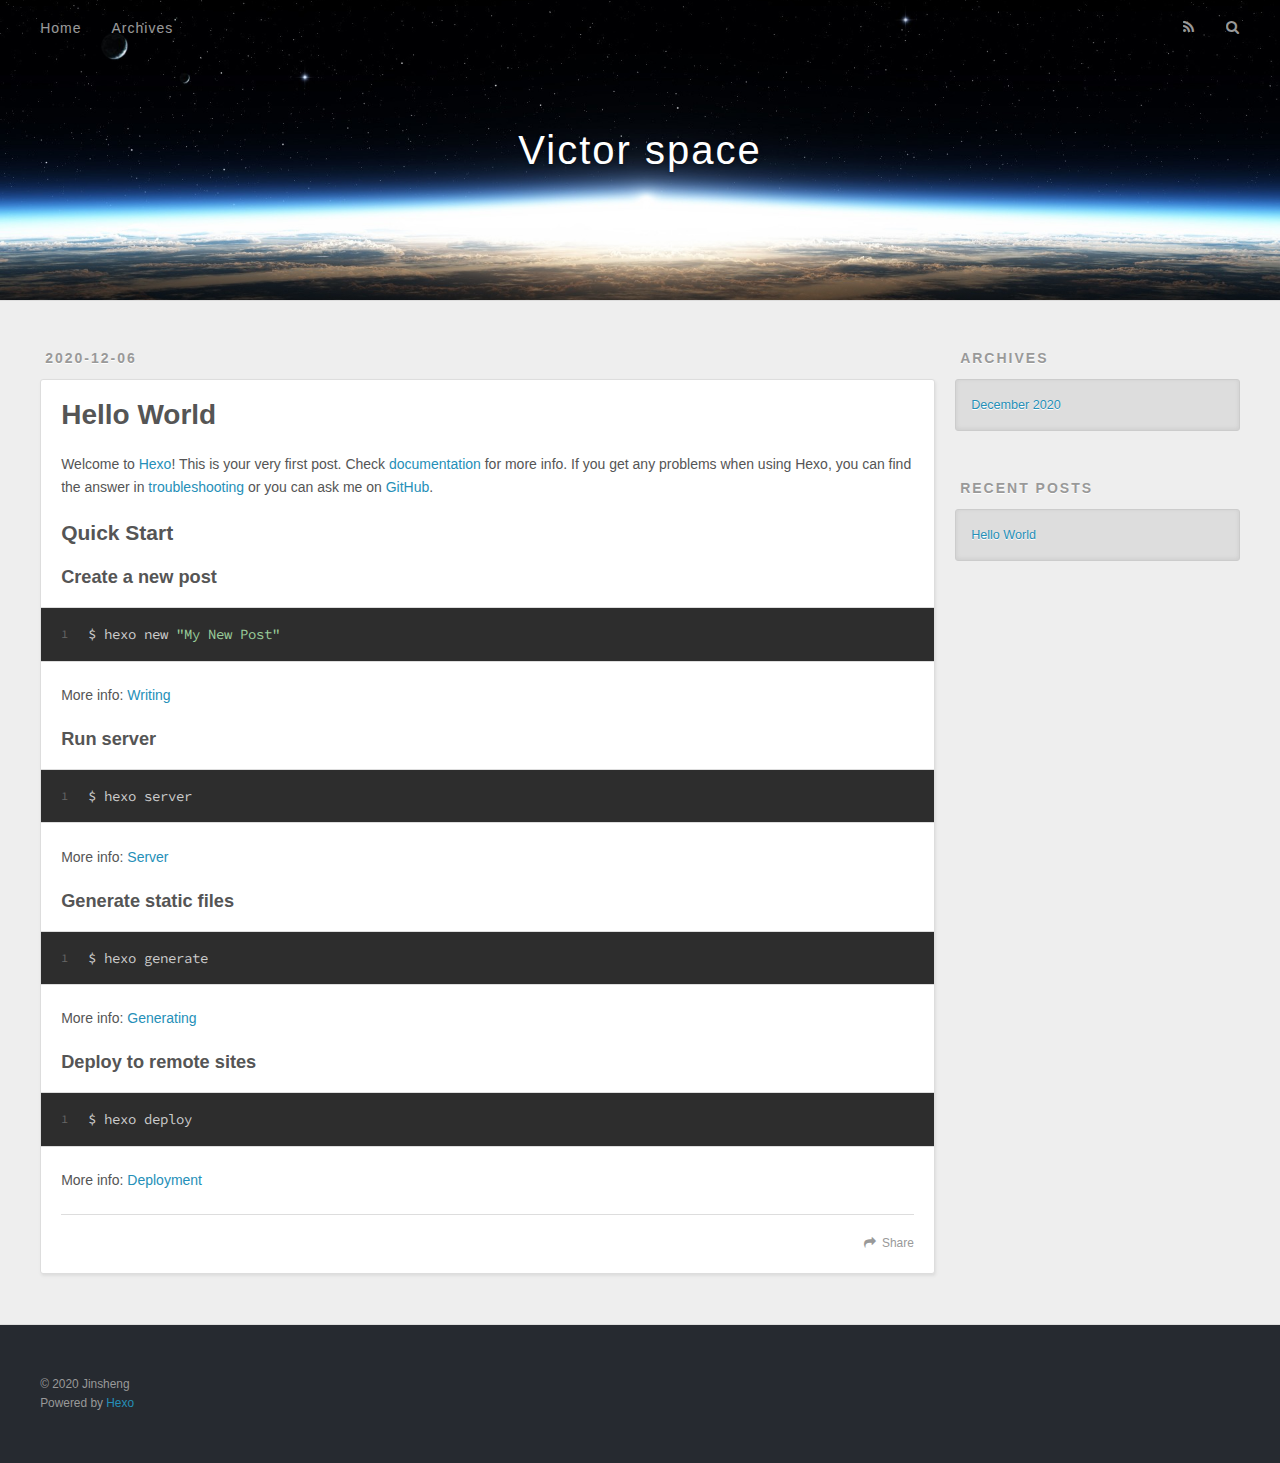
<file: 2020/12/06/hello-world/index.html>
<!DOCTYPE html>
<html>
<head>
  <meta charset="utf-8">
  

  
  <title>Hello World | Victor space</title>
  <meta name="viewport" content="width=device-width, initial-scale=1, maximum-scale=1">
  <meta name="description" content="Welcome to Hexo! This is your very first post. Check documentation for more info. If you get any problems when using Hexo, you can find the answer in troubleshooting or you can ask me on GitHub. Quick">
<meta property="og:type" content="article">
<meta property="og:title" content="Hello World">
<meta property="og:url" content="http://example.com/2020/12/06/hello-world/index.html">
<meta property="og:site_name" content="Victor space">
<meta property="og:description" content="Welcome to Hexo! This is your very first post. Check documentation for more info. If you get any problems when using Hexo, you can find the answer in troubleshooting or you can ask me on GitHub. Quick">
<meta property="og:locale" content="en_US">
<meta property="article:published_time" content="2020-12-06T18:29:59.895Z">
<meta property="article:modified_time" content="2020-12-06T18:29:59.895Z">
<meta property="article:author" content="Jinsheng">
<meta name="twitter:card" content="summary">
  
    <link rel="alternate" href="/atom.xml" title="Victor space" type="application/atom+xml">
  
  
    <link rel="icon" href="/favicon.png">
  
  
    <link href="//fonts.googleapis.com/css?family=Source+Code+Pro" rel="stylesheet" type="text/css">
  
  
<link rel="stylesheet" href="/css/style.css">

<meta name="generator" content="Hexo 5.2.0"></head>

<body>
  <div id="container">
    <div id="wrap">
      <header id="header">
  <div id="banner"></div>
  <div id="header-outer" class="outer">
    <div id="header-title" class="inner">
      <h1 id="logo-wrap">
        <a href="/" id="logo">Victor space</a>
      </h1>
      
    </div>
    <div id="header-inner" class="inner">
      <nav id="main-nav">
        <a id="main-nav-toggle" class="nav-icon"></a>
        
          <a class="main-nav-link" href="/">Home</a>
        
          <a class="main-nav-link" href="/archives">Archives</a>
        
      </nav>
      <nav id="sub-nav">
        
          <a id="nav-rss-link" class="nav-icon" href="/atom.xml" title="RSS Feed"></a>
        
        <a id="nav-search-btn" class="nav-icon" title="Search"></a>
      </nav>
      <div id="search-form-wrap">
        <form action="//google.com/search" method="get" accept-charset="UTF-8" class="search-form"><input type="search" name="q" class="search-form-input" placeholder="Search"><button type="submit" class="search-form-submit">&#xF002;</button><input type="hidden" name="sitesearch" value="http://example.com"></form>
      </div>
    </div>
  </div>
</header>
      <div class="outer">
        <section id="main"><article id="post-hello-world" class="article article-type-post" itemscope itemprop="blogPost">
  <div class="article-meta">
    <a href="/2020/12/06/hello-world/" class="article-date">
  <time datetime="2020-12-06T18:29:59.895Z" itemprop="datePublished">2020-12-06</time>
</a>
    
  </div>
  <div class="article-inner">
    
    
      <header class="article-header">
        
  
    <h1 class="article-title" itemprop="name">
      Hello World
    </h1>
  

      </header>
    
    <div class="article-entry" itemprop="articleBody">
      
        <p>Welcome to <a target="_blank" rel="noopener" href="https://hexo.io/">Hexo</a>! This is your very first post. Check <a target="_blank" rel="noopener" href="https://hexo.io/docs/">documentation</a> for more info. If you get any problems when using Hexo, you can find the answer in <a target="_blank" rel="noopener" href="https://hexo.io/docs/troubleshooting.html">troubleshooting</a> or you can ask me on <a target="_blank" rel="noopener" href="https://github.com/hexojs/hexo/issues">GitHub</a>.</p>
<h2 id="Quick-Start"><a href="#Quick-Start" class="headerlink" title="Quick Start"></a>Quick Start</h2><h3 id="Create-a-new-post"><a href="#Create-a-new-post" class="headerlink" title="Create a new post"></a>Create a new post</h3><figure class="highlight bash"><table><tr><td class="gutter"><pre><span class="line">1</span><br></pre></td><td class="code"><pre><span class="line">$ hexo new <span class="string">&quot;My New Post&quot;</span></span><br></pre></td></tr></table></figure>

<p>More info: <a target="_blank" rel="noopener" href="https://hexo.io/docs/writing.html">Writing</a></p>
<h3 id="Run-server"><a href="#Run-server" class="headerlink" title="Run server"></a>Run server</h3><figure class="highlight bash"><table><tr><td class="gutter"><pre><span class="line">1</span><br></pre></td><td class="code"><pre><span class="line">$ hexo server</span><br></pre></td></tr></table></figure>

<p>More info: <a target="_blank" rel="noopener" href="https://hexo.io/docs/server.html">Server</a></p>
<h3 id="Generate-static-files"><a href="#Generate-static-files" class="headerlink" title="Generate static files"></a>Generate static files</h3><figure class="highlight bash"><table><tr><td class="gutter"><pre><span class="line">1</span><br></pre></td><td class="code"><pre><span class="line">$ hexo generate</span><br></pre></td></tr></table></figure>

<p>More info: <a target="_blank" rel="noopener" href="https://hexo.io/docs/generating.html">Generating</a></p>
<h3 id="Deploy-to-remote-sites"><a href="#Deploy-to-remote-sites" class="headerlink" title="Deploy to remote sites"></a>Deploy to remote sites</h3><figure class="highlight bash"><table><tr><td class="gutter"><pre><span class="line">1</span><br></pre></td><td class="code"><pre><span class="line">$ hexo deploy</span><br></pre></td></tr></table></figure>

<p>More info: <a target="_blank" rel="noopener" href="https://hexo.io/docs/one-command-deployment.html">Deployment</a></p>

      
    </div>
    <footer class="article-footer">
      <a data-url="http://example.com/2020/12/06/hello-world/" data-id="ckidifi7n00009fwng91p1mle" class="article-share-link">Share</a>
      
      
    </footer>
  </div>
  
    
  
</article>

</section>
        
          <aside id="sidebar">
  
    

  
    

  
    
  
    
  <div class="widget-wrap">
    <h3 class="widget-title">Archives</h3>
    <div class="widget">
      <ul class="archive-list"><li class="archive-list-item"><a class="archive-list-link" href="/archives/2020/12/">December 2020</a></li></ul>
    </div>
  </div>


  
    
  <div class="widget-wrap">
    <h3 class="widget-title">Recent Posts</h3>
    <div class="widget">
      <ul>
        
          <li>
            <a href="/2020/12/06/hello-world/">Hello World</a>
          </li>
        
      </ul>
    </div>
  </div>

  
</aside>
        
      </div>
      <footer id="footer">
  
  <div class="outer">
    <div id="footer-info" class="inner">
      &copy; 2020 Jinsheng<br>
      Powered by <a href="http://hexo.io/" target="_blank">Hexo</a>
    </div>
  </div>
</footer>
    </div>
    <nav id="mobile-nav">
  
    <a href="/" class="mobile-nav-link">Home</a>
  
    <a href="/archives" class="mobile-nav-link">Archives</a>
  
</nav>
    

<script src="//ajax.googleapis.com/ajax/libs/jquery/2.0.3/jquery.min.js"></script>


  
<link rel="stylesheet" href="/fancybox/jquery.fancybox.css">

  
<script src="/fancybox/jquery.fancybox.pack.js"></script>




<script src="/js/script.js"></script>




  </div>
</body>
</html>
</file>
<file: css/style.css>
body {
  width: 100%;
}
body:before,
body:after {
  content: "";
  display: table;
}
body:after {
  clear: both;
}
html,
body,
div,
span,
applet,
object,
iframe,
h1,
h2,
h3,
h4,
h5,
h6,
p,
blockquote,
pre,
a,
abbr,
acronym,
address,
big,
cite,
code,
del,
dfn,
em,
img,
ins,
kbd,
q,
s,
samp,
small,
strike,
strong,
sub,
sup,
tt,
var,
dl,
dt,
dd,
ol,
ul,
li,
fieldset,
form,
label,
legend,
table,
caption,
tbody,
tfoot,
thead,
tr,
th,
td {
  margin: 0;
  padding: 0;
  border: 0;
  outline: 0;
  font-weight: inherit;
  font-style: inherit;
  font-family: inherit;
  font-size: 100%;
  vertical-align: baseline;
}
body {
  line-height: 1;
  color: #000;
  background: #fff;
}
ol,
ul {
  list-style: none;
}
table {
  border-collapse: separate;
  border-spacing: 0;
  vertical-align: middle;
}
caption,
th,
td {
  text-align: left;
  font-weight: normal;
  vertical-align: middle;
}
a img {
  border: none;
}
input,
button {
  margin: 0;
  padding: 0;
}
input::-moz-focus-inner,
button::-moz-focus-inner {
  border: 0;
  padding: 0;
}
@font-face {
  font-family: FontAwesome;
  font-style: normal;
  font-weight: normal;
  src: url("fonts/fontawesome-webfont.eot?v=#4.0.3");
  src: url("fonts/fontawesome-webfont.eot?#iefix&v=#4.0.3") format("embedded-opentype"), url("fonts/fontawesome-webfont.woff?v=#4.0.3") format("woff"), url("fonts/fontawesome-webfont.ttf?v=#4.0.3") format("truetype"), url("fonts/fontawesome-webfont.svg#fontawesomeregular?v=#4.0.3") format("svg");
}
html,
body,
#container {
  height: 100%;
}
body {
  background: #eee;
  font: 14px -apple-system, BlinkMacSystemFont, "Segoe UI", "Roboto", "Oxygen", "Ubuntu", "Cantarell", "Fira Sans", "Droid Sans", "Helvetica Neue", sans-serif;
  -webkit-text-size-adjust: 100%;
}
.outer {
  max-width: 1220px;
  margin: 0 auto;
  padding: 0 20px;
}
.outer:before,
.outer:after {
  content: "";
  display: table;
}
.outer:after {
  clear: both;
}
.inner {
  display: inline;
  float: left;
  width: 98.33333333333333%;
  margin: 0 0.833333333333333%;
}
.left,
.alignleft {
  float: left;
}
.right,
.alignright {
  float: right;
}
.clear {
  clear: both;
}
#container {
  position: relative;
}
.mobile-nav-on {
  overflow: hidden;
}
#wrap {
  height: 100%;
  width: 100%;
  position: absolute;
  top: 0;
  left: 0;
  -webkit-transition: 0.2s ease-out;
  -moz-transition: 0.2s ease-out;
  -ms-transition: 0.2s ease-out;
  transition: 0.2s ease-out;
  z-index: 1;
  background: #eee;
}
.mobile-nav-on #wrap {
  left: 280px;
}
@media screen and (min-width: 768px) {
  #main {
    display: inline;
    float: left;
    width: 73.33333333333333%;
    margin: 0 0.833333333333333%;
  }
}
.article-date,
.article-category-link,
.archive-year,
.widget-title {
  text-decoration: none;
  text-transform: uppercase;
  letter-spacing: 2px;
  color: #999;
  margin-bottom: 1em;
  margin-left: 5px;
  line-height: 1em;
  text-shadow: 0 1px #fff;
  font-weight: bold;
}
.article-inner,
.archive-article-inner {
  background: #fff;
  -webkit-box-shadow: 1px 2px 3px #ddd;
  box-shadow: 1px 2px 3px #ddd;
  border: 1px solid #ddd;
  border-radius: 3px;
}
.article-entry h1,
.widget h1 {
  font-size: 2em;
}
.article-entry h2,
.widget h2 {
  font-size: 1.5em;
}
.article-entry h3,
.widget h3 {
  font-size: 1.3em;
}
.article-entry h4,
.widget h4 {
  font-size: 1.2em;
}
.article-entry h5,
.widget h5 {
  font-size: 1em;
}
.article-entry h6,
.widget h6 {
  font-size: 1em;
  color: #999;
}
.article-entry hr,
.widget hr {
  border: 1px dashed #ddd;
}
.article-entry strong,
.widget strong {
  font-weight: bold;
}
.article-entry em,
.widget em,
.article-entry cite,
.widget cite {
  font-style: italic;
}
.article-entry sup,
.widget sup,
.article-entry sub,
.widget sub {
  font-size: 0.75em;
  line-height: 0;
  position: relative;
  vertical-align: baseline;
}
.article-entry sup,
.widget sup {
  top: -0.5em;
}
.article-entry sub,
.widget sub {
  bottom: -0.2em;
}
.article-entry small,
.widget small {
  font-size: 0.85em;
}
.article-entry acronym,
.widget acronym,
.article-entry abbr,
.widget abbr {
  border-bottom: 1px dotted;
}
.article-entry ul,
.widget ul,
.article-entry ol,
.widget ol,
.article-entry dl,
.widget dl {
  margin: 0 20px;
  line-height: 1.6em;
}
.article-entry ul ul,
.widget ul ul,
.article-entry ol ul,
.widget ol ul,
.article-entry ul ol,
.widget ul ol,
.article-entry ol ol,
.widget ol ol {
  margin-top: 0;
  margin-bottom: 0;
}
.article-entry ul,
.widget ul {
  list-style: disc;
}
.article-entry ol,
.widget ol {
  list-style: decimal;
}
.article-entry dt,
.widget dt {
  font-weight: bold;
}
#header {
  height: 300px;
  position: relative;
  border-bottom: 1px solid #ddd;
}
#header:before,
#header:after {
  content: "";
  position: absolute;
  left: 0;
  right: 0;
  height: 40px;
}
#header:before {
  top: 0;
  background: -webkit-linear-gradient(rgba(0,0,0,0.2), transparent);
  background: -moz-linear-gradient(rgba(0,0,0,0.2), transparent);
  background: -ms-linear-gradient(rgba(0,0,0,0.2), transparent);
  background: linear-gradient(rgba(0,0,0,0.2), transparent);
}
#header:after {
  bottom: 0;
  background: -webkit-linear-gradient(transparent, rgba(0,0,0,0.2));
  background: -moz-linear-gradient(transparent, rgba(0,0,0,0.2));
  background: -ms-linear-gradient(transparent, rgba(0,0,0,0.2));
  background: linear-gradient(transparent, rgba(0,0,0,0.2));
}
#header-outer {
  height: 100%;
  position: relative;
}
#header-inner {
  position: relative;
  overflow: hidden;
}
#banner {
  position: absolute;
  top: 0;
  left: 0;
  width: 100%;
  height: 100%;
  background: url("images/banner.jpg") center #000;
  -webkit-background-size: cover;
  -moz-background-size: cover;
  background-size: cover;
  z-index: -1;
}
#header-title {
  text-align: center;
  height: 40px;
  position: absolute;
  top: 50%;
  left: 0;
  margin-top: -20px;
}
#logo,
#subtitle {
  text-decoration: none;
  color: #fff;
  font-weight: 300;
  text-shadow: 0 1px 4px rgba(0,0,0,0.3);
}
#logo {
  font-size: 40px;
  line-height: 40px;
  letter-spacing: 2px;
}
#subtitle {
  font-size: 16px;
  line-height: 16px;
  letter-spacing: 1px;
}
#subtitle-wrap {
  margin-top: 16px;
}
#main-nav {
  float: left;
  margin-left: -15px;
}
.nav-icon,
.main-nav-link {
  float: left;
  color: #fff;
  opacity: 0.6;
  text-decoration: none;
  text-shadow: 0 1px rgba(0,0,0,0.2);
  -webkit-transition: opacity 0.2s;
  -moz-transition: opacity 0.2s;
  -ms-transition: opacity 0.2s;
  transition: opacity 0.2s;
  display: block;
  padding: 20px 15px;
}
.nav-icon:hover,
.main-nav-link:hover {
  opacity: 1;
}
.nav-icon {
  font-family: FontAwesome;
  text-align: center;
  font-size: 14px;
  width: 14px;
  height: 14px;
  padding: 20px 15px;
  position: relative;
  cursor: pointer;
}
.main-nav-link {
  font-weight: 300;
  letter-spacing: 1px;
}
@media screen and (max-width: 479px) {
  .main-nav-link {
    display: none;
  }
}
#main-nav-toggle {
  display: none;
}
#main-nav-toggle:before {
  content: "\f0c9";
}
@media screen and (max-width: 479px) {
  #main-nav-toggle {
    display: block;
  }
}
#sub-nav {
  float: right;
  margin-right: -15px;
}
#nav-rss-link:before {
  content: "\f09e";
}
#nav-search-btn:before {
  content: "\f002";
}
#search-form-wrap {
  position: absolute;
  top: 15px;
  width: 150px;
  height: 30px;
  right: -150px;
  opacity: 0;
  -webkit-transition: 0.2s ease-out;
  -moz-transition: 0.2s ease-out;
  -ms-transition: 0.2s ease-out;
  transition: 0.2s ease-out;
}
#search-form-wrap.on {
  opacity: 1;
  right: 0;
}
@media screen and (max-width: 479px) {
  #search-form-wrap {
    width: 100%;
    right: -100%;
  }
}
.search-form {
  position: absolute;
  top: 0;
  left: 0;
  right: 0;
  background: #fff;
  padding: 5px 15px;
  border-radius: 15px;
  -webkit-box-shadow: 0 0 10px rgba(0,0,0,0.3);
  box-shadow: 0 0 10px rgba(0,0,0,0.3);
}
.search-form-input {
  border: none;
  background: none;
  color: #555;
  width: 100%;
  font: 13px -apple-system, BlinkMacSystemFont, "Segoe UI", "Roboto", "Oxygen", "Ubuntu", "Cantarell", "Fira Sans", "Droid Sans", "Helvetica Neue", sans-serif;
  outline: none;
}
.search-form-input::-webkit-search-results-decoration,
.search-form-input::-webkit-search-cancel-button {
  -webkit-appearance: none;
}
.search-form-submit {
  position: absolute;
  top: 50%;
  right: 10px;
  margin-top: -7px;
  font: 13px FontAwesome;
  border: none;
  background: none;
  color: #bbb;
  cursor: pointer;
}
.search-form-submit:hover,
.search-form-submit:focus {
  color: #777;
}
.article {
  margin: 50px 0;
}
.article-inner {
  overflow: hidden;
}
.article-meta:before,
.article-meta:after {
  content: "";
  display: table;
}
.article-meta:after {
  clear: both;
}
.article-date {
  float: left;
}
.article-category {
  float: left;
  line-height: 1em;
  color: #ccc;
  text-shadow: 0 1px #fff;
  margin-left: 8px;
}
.article-category:before {
  content: "\2022";
}
.article-category-link {
  margin: 0 12px 1em;
}
.article-header {
  padding: 20px 20px 0;
}
.article-title {
  text-decoration: none;
  font-size: 2em;
  font-weight: bold;
  color: #555;
  line-height: 1.1em;
  -webkit-transition: color 0.2s;
  -moz-transition: color 0.2s;
  -ms-transition: color 0.2s;
  transition: color 0.2s;
}
a.article-title:hover {
  color: #258fb8;
}
.article-entry {
  color: #555;
  padding: 0 20px;
}
.article-entry:before,
.article-entry:after {
  content: "";
  display: table;
}
.article-entry:after {
  clear: both;
}
.article-entry p,
.article-entry table {
  line-height: 1.6em;
  margin: 1.6em 0;
}
.article-entry h1,
.article-entry h2,
.article-entry h3,
.article-entry h4,
.article-entry h5,
.article-entry h6 {
  font-weight: bold;
}
.article-entry h1,
.article-entry h2,
.article-entry h3,
.article-entry h4,
.article-entry h5,
.article-entry h6 {
  line-height: 1.1em;
  margin: 1.1em 0;
}
.article-entry a {
  color: #258fb8;
  text-decoration: none;
}
.article-entry a:hover {
  text-decoration: underline;
}
.article-entry ul,
.article-entry ol,
.article-entry dl {
  margin-top: 1.6em;
  margin-bottom: 1.6em;
}
.article-entry img,
.article-entry video {
  max-width: 100%;
  height: auto;
  display: block;
  margin: auto;
}
.article-entry iframe {
  border: none;
}
.article-entry table {
  width: 100%;
  border-collapse: collapse;
  border-spacing: 0;
}
.article-entry th {
  font-weight: bold;
  border-bottom: 3px solid #ddd;
  padding-bottom: 0.5em;
}
.article-entry td {
  border-bottom: 1px solid #ddd;
  padding: 10px 0;
}
.article-entry blockquote {
  font-family: Georgia, "Times New Roman", serif;
  font-size: 1.4em;
  margin: 1.6em 20px;
  text-align: center;
}
.article-entry blockquote footer {
  font-size: 14px;
  margin: 1.6em 0;
  font-family: -apple-system, BlinkMacSystemFont, "Segoe UI", "Roboto", "Oxygen", "Ubuntu", "Cantarell", "Fira Sans", "Droid Sans", "Helvetica Neue", sans-serif;
}
.article-entry blockquote footer cite:before {
  content: "—";
  padding: 0 0.5em;
}
.article-entry .pullquote {
  text-align: left;
  width: 45%;
  margin: 0;
}
.article-entry .pullquote.left {
  margin-left: 0.5em;
  margin-right: 1em;
}
.article-entry .pullquote.right {
  margin-right: 0.5em;
  margin-left: 1em;
}
.article-entry .caption {
  color: #999;
  display: block;
  font-size: 0.9em;
  margin-top: 0.5em;
  position: relative;
  text-align: center;
}
.article-entry .video-container {
  position: relative;
  padding-top: 56.25%;
  height: 0;
  overflow: hidden;
}
.article-entry .video-container iframe,
.article-entry .video-container object,
.article-entry .video-container embed {
  position: absolute;
  top: 0;
  left: 0;
  width: 100%;
  height: 100%;
  margin-top: 0;
}
.article-more-link a {
  display: inline-block;
  line-height: 1em;
  padding: 6px 15px;
  border-radius: 15px;
  background: #eee;
  color: #999;
  text-shadow: 0 1px #fff;
  text-decoration: none;
}
.article-more-link a:hover {
  background: #258fb8;
  color: #fff;
  text-decoration: none;
  text-shadow: 0 1px #1e7293;
}
.article-footer {
  font-size: 0.85em;
  line-height: 1.6em;
  border-top: 1px solid #ddd;
  padding-top: 1.6em;
  margin: 0 20px 20px;
}
.article-footer:before,
.article-footer:after {
  content: "";
  display: table;
}
.article-footer:after {
  clear: both;
}
.article-footer a {
  color: #999;
  text-decoration: none;
}
.article-footer a:hover {
  color: #555;
}
.article-tag-list-item {
  float: left;
  margin-right: 10px;
}
.article-tag-list-link:before {
  content: "#";
}
.article-comment-link {
  float: right;
}
.article-comment-link:before {
  content: "\f075";
  font-family: FontAwesome;
  padding-right: 8px;
}
.article-share-link {
  cursor: pointer;
  float: right;
  margin-left: 20px;
}
.article-share-link:before {
  content: "\f064";
  font-family: FontAwesome;
  padding-right: 6px;
}
#article-nav {
  position: relative;
}
#article-nav:before,
#article-nav:after {
  content: "";
  display: table;
}
#article-nav:after {
  clear: both;
}
@media screen and (min-width: 768px) {
  #article-nav {
    margin: 50px 0;
  }
  #article-nav:before {
    width: 8px;
    height: 8px;
    position: absolute;
    top: 50%;
    left: 50%;
    margin-top: -4px;
    margin-left: -4px;
    content: "";
    border-radius: 50%;
    background: #ddd;
    -webkit-box-shadow: 0 1px 2px #fff;
    box-shadow: 0 1px 2px #fff;
  }
}
.article-nav-link-wrap {
  text-decoration: none;
  text-shadow: 0 1px #fff;
  color: #999;
  -webkit-box-sizing: border-box;
  -moz-box-sizing: border-box;
  box-sizing: border-box;
  margin-top: 50px;
  text-align: center;
  display: block;
}
.article-nav-link-wrap:hover {
  color: #555;
}
@media screen and (min-width: 768px) {
  .article-nav-link-wrap {
    width: 50%;
    margin-top: 0;
  }
}
@media screen and (min-width: 768px) {
  #article-nav-newer {
    float: left;
    text-align: right;
    padding-right: 20px;
  }
}
@media screen and (min-width: 768px) {
  #article-nav-older {
    float: right;
    text-align: left;
    padding-left: 20px;
  }
}
.article-nav-caption {
  text-transform: uppercase;
  letter-spacing: 2px;
  color: #ddd;
  line-height: 1em;
  font-weight: bold;
}
#article-nav-newer .article-nav-caption {
  margin-right: -2px;
}
.article-nav-title {
  font-size: 0.85em;
  line-height: 1.6em;
  margin-top: 0.5em;
}
.article-share-box {
  position: absolute;
  display: none;
  background: #fff;
  -webkit-box-shadow: 1px 2px 10px rgba(0,0,0,0.2);
  box-shadow: 1px 2px 10px rgba(0,0,0,0.2);
  border-radius: 3px;
  margin-left: -145px;
  overflow: hidden;
  z-index: 1;
}
.article-share-box.on {
  display: block;
}
.article-share-input {
  width: 100%;
  background: none;
  -webkit-box-sizing: border-box;
  -moz-box-sizing: border-box;
  box-sizing: border-box;
  font: 14px -apple-system, BlinkMacSystemFont, "Segoe UI", "Roboto", "Oxygen", "Ubuntu", "Cantarell", "Fira Sans", "Droid Sans", "Helvetica Neue", sans-serif;
  padding: 0 15px;
  color: #555;
  outline: none;
  border: 1px solid #ddd;
  border-radius: 3px 3px 0 0;
  height: 36px;
  line-height: 36px;
}
.article-share-links {
  background: #eee;
}
.article-share-links:before,
.article-share-links:after {
  content: "";
  display: table;
}
.article-share-links:after {
  clear: both;
}
.article-share-twitter,
.article-share-facebook,
.article-share-pinterest,
.article-share-google {
  width: 50px;
  height: 36px;
  display: block;
  float: left;
  position: relative;
  color: #999;
  text-shadow: 0 1px #fff;
}
.article-share-twitter:before,
.article-share-facebook:before,
.article-share-pinterest:before,
.article-share-google:before {
  font-size: 20px;
  font-family: FontAwesome;
  width: 20px;
  height: 20px;
  position: absolute;
  top: 50%;
  left: 50%;
  margin-top: -10px;
  margin-left: -10px;
  text-align: center;
}
.article-share-twitter:hover,
.article-share-facebook:hover,
.article-share-pinterest:hover,
.article-share-google:hover {
  color: #fff;
}
.article-share-twitter:before {
  content: "\f099";
}
.article-share-twitter:hover {
  background: #00aced;
  text-shadow: 0 1px #008abe;
}
.article-share-facebook:before {
  content: "\f09a";
}
.article-share-facebook:hover {
  background: #3b5998;
  text-shadow: 0 1px #2f477a;
}
.article-share-pinterest:before {
  content: "\f0d2";
}
.article-share-pinterest:hover {
  background: #cb2027;
  text-shadow: 0 1px #a21a1f;
}
.article-share-google:before {
  content: "\f0d5";
}
.article-share-google:hover {
  background: #dd4b39;
  text-shadow: 0 1px #be3221;
}
.article-gallery {
  background: #000;
  position: relative;
}
.article-gallery-photos {
  position: relative;
  overflow: hidden;
}
.article-gallery-img {
  display: none;
  max-width: 100%;
}
.article-gallery-img:first-child {
  display: block;
}
.article-gallery-img.loaded {
  position: absolute;
  display: block;
}
.article-gallery-img img {
  display: block;
  max-width: 100%;
  margin: 0 auto;
}
#comments {
  background: #fff;
  -webkit-box-shadow: 1px 2px 3px #ddd;
  box-shadow: 1px 2px 3px #ddd;
  padding: 20px;
  border: 1px solid #ddd;
  border-radius: 3px;
  margin: 50px 0;
}
#comments a {
  color: #258fb8;
}
.archives-wrap {
  margin: 50px 0;
}
.archives:before,
.archives:after {
  content: "";
  display: table;
}
.archives:after {
  clear: both;
}
.archive-year-wrap {
  margin-bottom: 1em;
}
.archives {
  -webkit-column-gap: 10px;
  -moz-column-gap: 10px;
  column-gap: 10px;
}
@media screen and (min-width: 480px) and (max-width: 767px) {
  .archives {
    -webkit-column-count: 2;
    -moz-column-count: 2;
    column-count: 2;
  }
}
@media screen and (min-width: 768px) {
  .archives {
    -webkit-column-count: 3;
    -moz-column-count: 3;
    column-count: 3;
  }
}
.archive-article {
  -webkit-column-break-inside: avoid;
  page-break-inside: avoid;
  overflow: hidden;
  break-inside: avoid-column;
}
.archive-article-inner {
  padding: 10px;
  margin-bottom: 15px;
}
.archive-article-title {
  text-decoration: none;
  font-weight: bold;
  color: #555;
  -webkit-transition: color 0.2s;
  -moz-transition: color 0.2s;
  -ms-transition: color 0.2s;
  transition: color 0.2s;
  line-height: 1.6em;
}
.archive-article-title:hover {
  color: #258fb8;
}
.archive-article-footer {
  margin-top: 1em;
}
.archive-article-date {
  color: #999;
  text-decoration: none;
  font-size: 0.85em;
  line-height: 1em;
  margin-bottom: 0.5em;
  display: block;
}
#page-nav {
  margin: 50px auto;
  background: #fff;
  -webkit-box-shadow: 1px 2px 3px #ddd;
  box-shadow: 1px 2px 3px #ddd;
  border: 1px solid #ddd;
  border-radius: 3px;
  text-align: center;
  color: #999;
  overflow: hidden;
}
#page-nav:before,
#page-nav:after {
  content: "";
  display: table;
}
#page-nav:after {
  clear: both;
}
#page-nav a,
#page-nav span {
  padding: 10px 20px;
  line-height: 1;
  height: 2ex;
}
#page-nav a {
  color: #999;
  text-decoration: none;
}
#page-nav a:hover {
  background: #999;
  color: #fff;
}
#page-nav .prev {
  float: left;
}
#page-nav .next {
  float: right;
}
#page-nav .page-number {
  display: inline-block;
}
@media screen and (max-width: 479px) {
  #page-nav .page-number {
    display: none;
  }
}
#page-nav .current {
  color: #555;
  font-weight: bold;
}
#page-nav .space {
  color: #ddd;
}
#footer {
  background: #262a30;
  padding: 50px 0;
  border-top: 1px solid #ddd;
  color: #999;
}
#footer a {
  color: #258fb8;
  text-decoration: none;
}
#footer a:hover {
  text-decoration: underline;
}
#footer-info {
  line-height: 1.6em;
  font-size: 0.85em;
}
.article-entry pre,
.article-entry .highlight {
  background: #2d2d2d;
  margin: 0 -20px;
  padding: 15px 20px;
  border-style: solid;
  border-color: #ddd;
  border-width: 1px 0;
  overflow: auto;
  color: #ccc;
  line-height: 22.400000000000002px;
}
.article-entry .highlight .gutter pre,
.article-entry .gist .gist-file .gist-data .line-numbers {
  color: #666;
  font-size: 0.85em;
}
.article-entry pre,
.article-entry code {
  font-family: "Source Code Pro", Consolas, Monaco, Menlo, Consolas, monospace;
}
.article-entry code {
  background: #eee;
  text-shadow: 0 1px #fff;
  padding: 0 0.3em;
}
.article-entry pre code {
  background: none;
  text-shadow: none;
  padding: 0;
}
.article-entry .highlight pre {
  border: none;
  margin: 0;
  padding: 0;
}
.article-entry .highlight table {
  margin: 0;
  width: auto;
}
.article-entry .highlight td {
  border: none;
  padding: 0;
}
.article-entry .highlight figcaption {
  font-size: 0.85em;
  color: #999;
  line-height: 1em;
  margin-bottom: 1em;
}
.article-entry .highlight figcaption:before,
.article-entry .highlight figcaption:after {
  content: "";
  display: table;
}
.article-entry .highlight figcaption:after {
  clear: both;
}
.article-entry .highlight figcaption a {
  float: right;
}
.article-entry .highlight .gutter pre {
  text-align: right;
  padding-right: 20px;
}
.article-entry .highlight .line {
  height: 22.400000000000002px;
}
.article-entry .highlight .line.marked {
  background: #515151;
}
.article-entry .gist {
  margin: 0 -20px;
  border-style: solid;
  border-color: #ddd;
  border-width: 1px 0;
  background: #2d2d2d;
  padding: 15px 20px 15px 0;
}
.article-entry .gist .gist-file {
  border: none;
  font-family: "Source Code Pro", Consolas, Monaco, Menlo, Consolas, monospace;
  margin: 0;
}
.article-entry .gist .gist-file .gist-data {
  background: none;
  border: none;
}
.article-entry .gist .gist-file .gist-data .line-numbers {
  background: none;
  border: none;
  padding: 0 20px 0 0;
}
.article-entry .gist .gist-file .gist-data .line-data {
  padding: 0 !important;
}
.article-entry .gist .gist-file .highlight {
  margin: 0;
  padding: 0;
  border: none;
}
.article-entry .gist .gist-file .gist-meta {
  background: #2d2d2d;
  color: #999;
  font: 0.85em -apple-system, BlinkMacSystemFont, "Segoe UI", "Roboto", "Oxygen", "Ubuntu", "Cantarell", "Fira Sans", "Droid Sans", "Helvetica Neue", sans-serif;
  text-shadow: 0 0;
  padding: 0;
  margin-top: 1em;
  margin-left: 20px;
}
.article-entry .gist .gist-file .gist-meta a {
  color: #258fb8;
  font-weight: normal;
}
.article-entry .gist .gist-file .gist-meta a:hover {
  text-decoration: underline;
}
pre .comment,
pre .title {
  color: #999;
}
pre .variable,
pre .attribute,
pre .tag,
pre .regexp,
pre .ruby .constant,
pre .xml .tag .title,
pre .xml .pi,
pre .xml .doctype,
pre .html .doctype,
pre .css .id,
pre .css .class,
pre .css .pseudo {
  color: #f2777a;
}
pre .number,
pre .preprocessor,
pre .built_in,
pre .literal,
pre .params,
pre .constant {
  color: #f99157;
}
pre .class,
pre .ruby .class .title,
pre .css .rules .attribute {
  color: #9c9;
}
pre .string,
pre .value,
pre .inheritance,
pre .header,
pre .ruby .symbol,
pre .xml .cdata {
  color: #9c9;
}
pre .css .hexcolor {
  color: #6cc;
}
pre .function,
pre .python .decorator,
pre .python .title,
pre .ruby .function .title,
pre .ruby .title .keyword,
pre .perl .sub,
pre .javascript .title,
pre .coffeescript .title {
  color: #69c;
}
pre .keyword,
pre .javascript .function {
  color: #c9c;
}
@media screen and (max-width: 479px) {
  #mobile-nav {
    position: absolute;
    top: 0;
    left: 0;
    width: 280px;
    height: 100%;
    background: #191919;
    border-right: 1px solid #fff;
  }
}
@media screen and (max-width: 479px) {
  .mobile-nav-link {
    display: block;
    color: #999;
    text-decoration: none;
    padding: 15px 20px;
    font-weight: bold;
  }
  .mobile-nav-link:hover {
    color: #fff;
  }
}
@media screen and (min-width: 768px) {
  #sidebar {
    display: inline;
    float: left;
    width: 23.333333333333332%;
    margin: 0 0.833333333333333%;
  }
}
.widget-wrap {
  margin: 50px 0;
}
.widget {
  color: #777;
  text-shadow: 0 1px #fff;
  background: #ddd;
  -webkit-box-shadow: 0 -1px 4px #ccc inset;
  box-shadow: 0 -1px 4px #ccc inset;
  border: 1px solid #ccc;
  padding: 15px;
  border-radius: 3px;
}
.widget a {
  color: #258fb8;
  text-decoration: none;
}
.widget a:hover {
  text-decoration: underline;
}
.widget ul ul,
.widget ol ul,
.widget dl ul,
.widget ul ol,
.widget ol ol,
.widget dl ol,
.widget ul dl,
.widget ol dl,
.widget dl dl {
  margin-left: 15px;
  list-style: disc;
}
.widget {
  line-height: 1.6em;
  word-wrap: break-word;
  font-size: 0.9em;
}
.widget ul,
.widget ol {
  list-style: none;
  margin: 0;
}
.widget ul ul,
.widget ol ul,
.widget ul ol,
.widget ol ol {
  margin: 0 20px;
}
.widget ul ul,
.widget ol ul {
  list-style: disc;
}
.widget ul ol,
.widget ol ol {
  list-style: decimal;
}
.category-list-count,
.tag-list-count,
.archive-list-count {
  padding-left: 5px;
  color: #999;
  font-size: 0.85em;
}
.category-list-count:before,
.tag-list-count:before,
.archive-list-count:before {
  content: "(";
}
.category-list-count:after,
.tag-list-count:after,
.archive-list-count:after {
  content: ")";
}
.tagcloud a {
  margin-right: 5px;
  display: inline-block;
}
</file>
